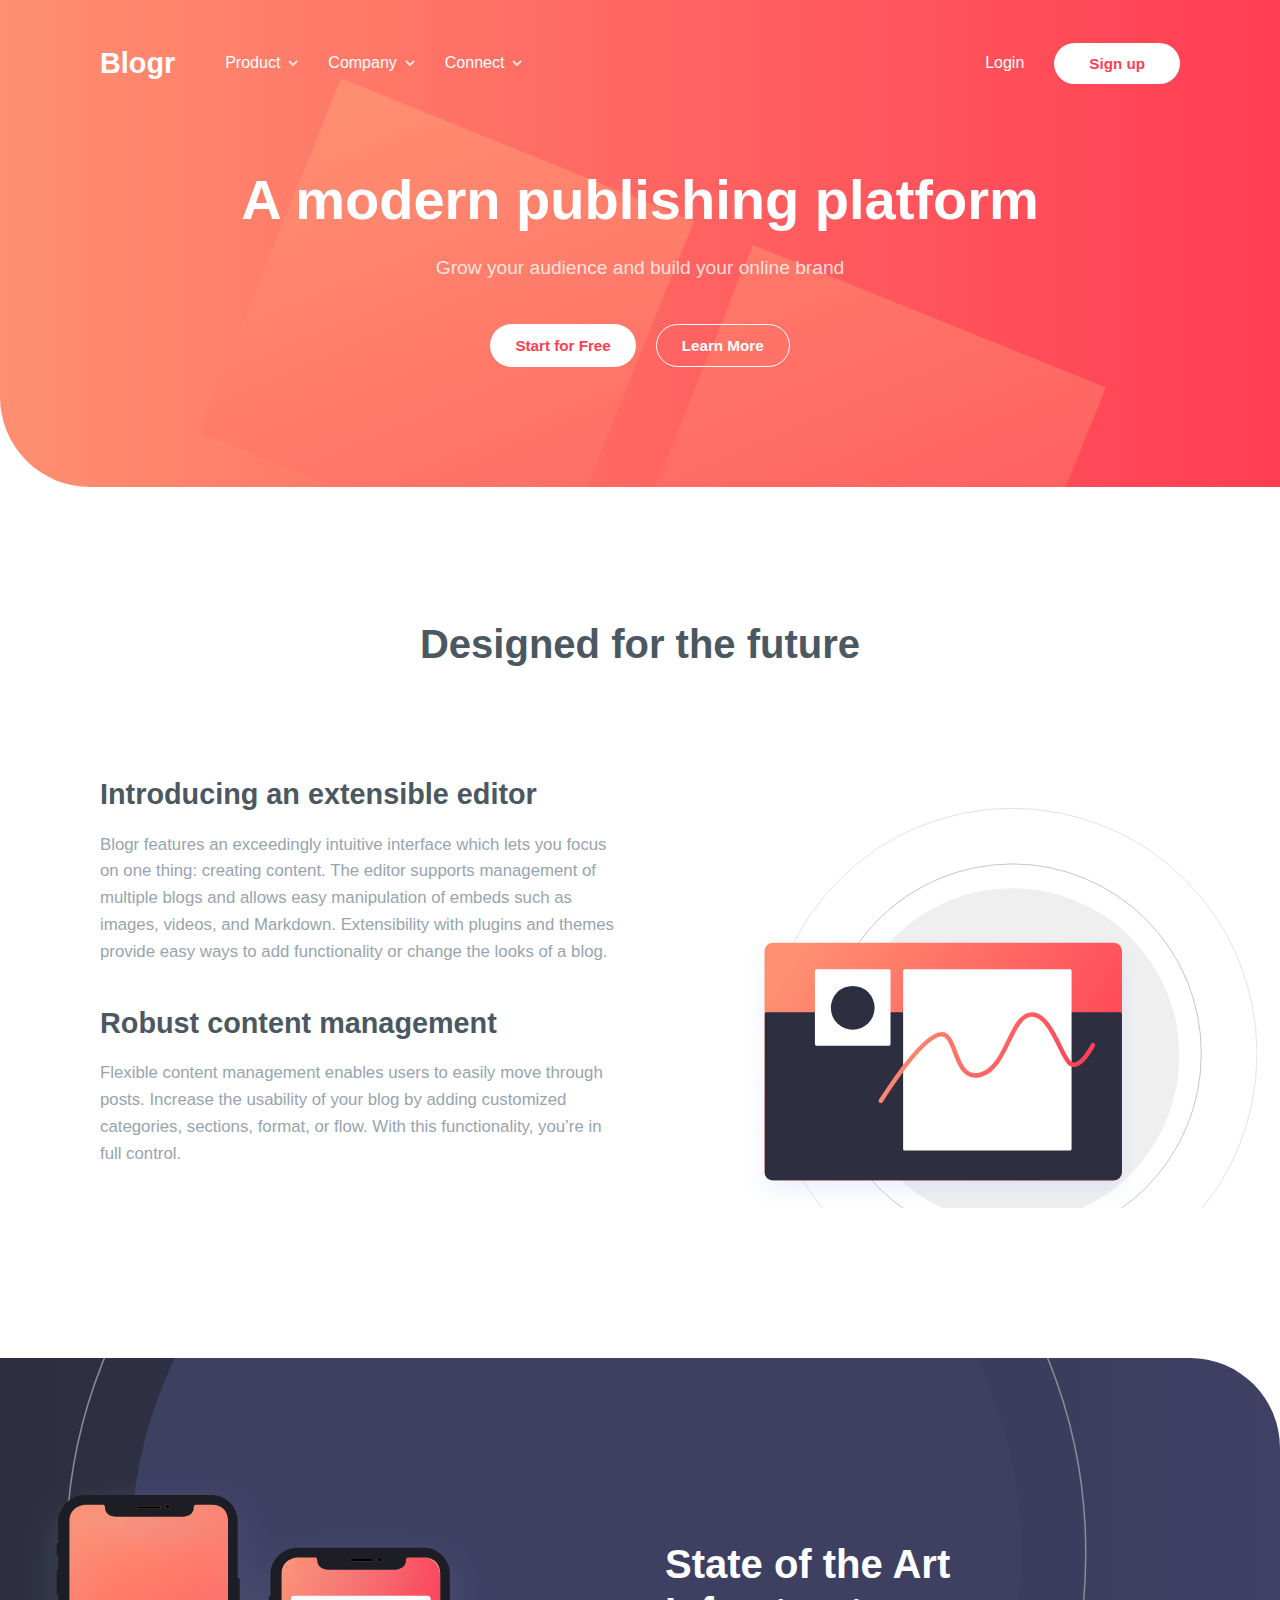
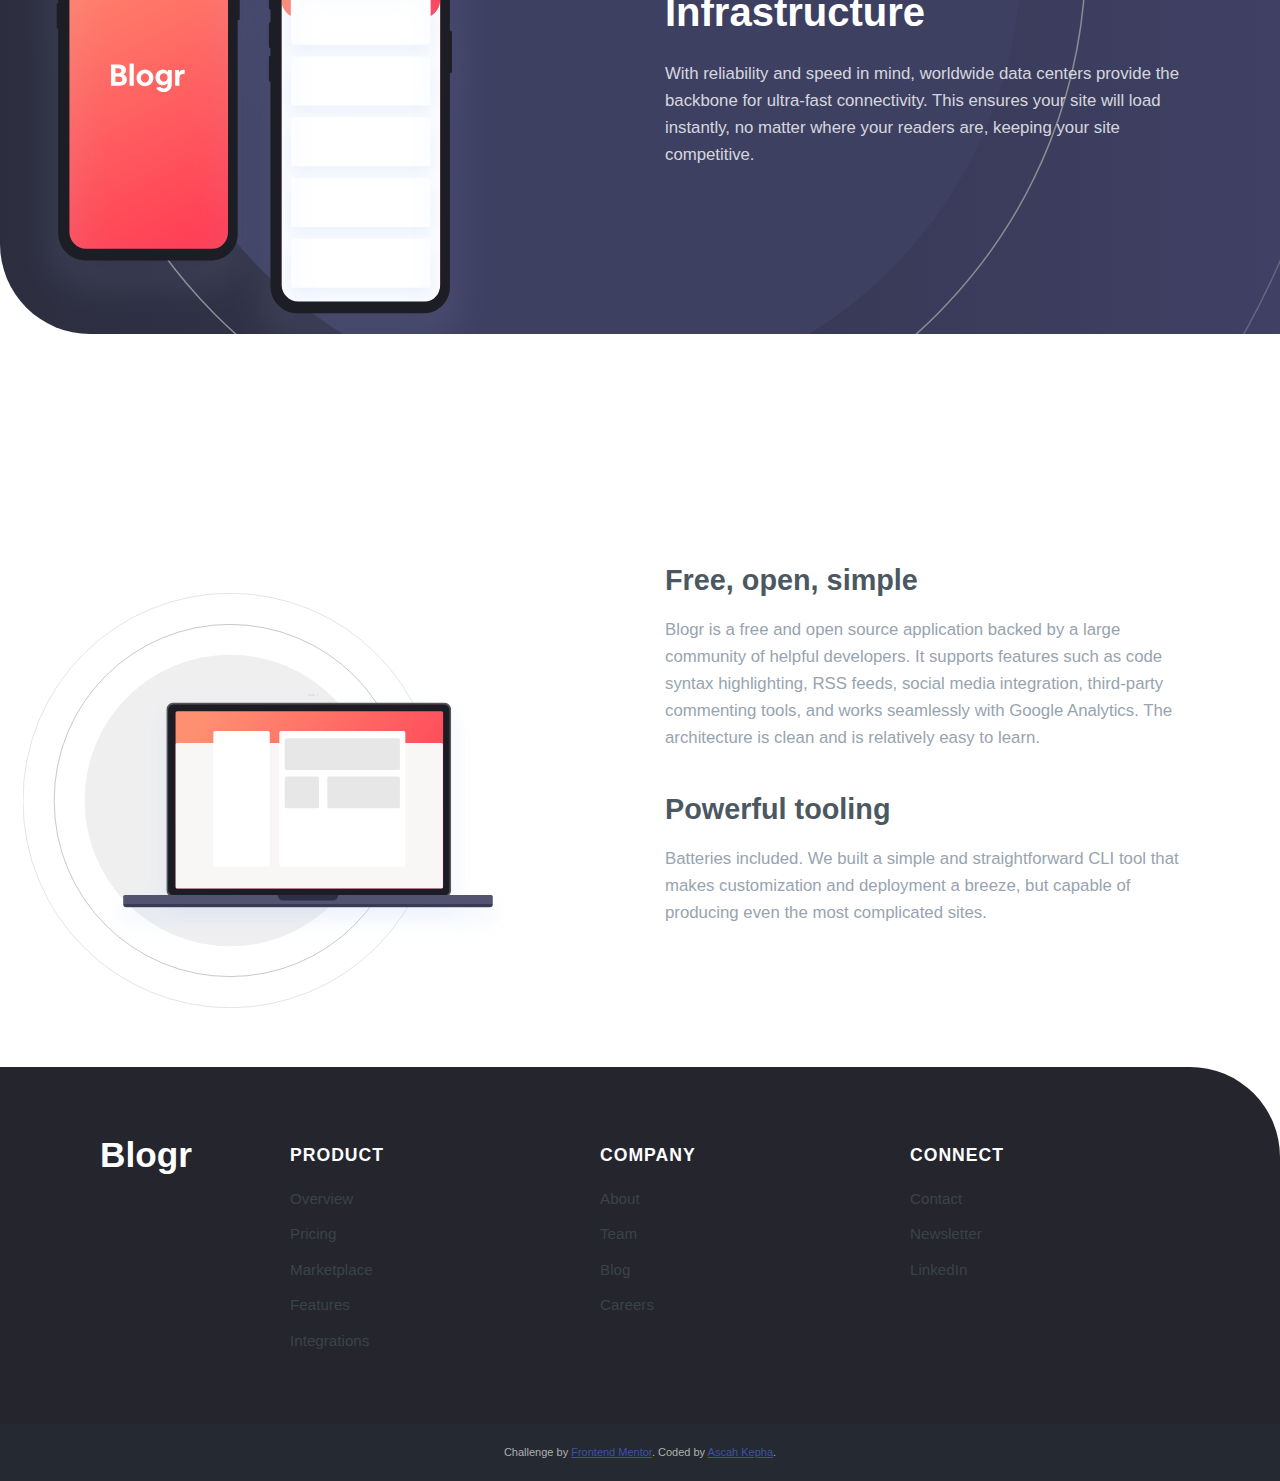
<file: index.html>
<!DOCTYPE html>
<html lang="en">
<head>
    <meta charset="UTF-8">
    <meta name="viewport" content="width=device-width, initial-scale=1.0">
    <link rel="icon" type="image/png" sizes="32x32" href="./images/favicon-32x32.png">
    <title>Frontend Mentor | Blogr</title>
    <link rel="stylesheet" href="blogpage.css">
    <style>
 
        .attribution { font-size: 11px; text-align: center; padding: 20px 0; background-color: #252932; color: #b0b0b0;}
        .attribution a { color: hsl(228, 45%, 44%); }
    </style>
</head>
<body>
    <div class="main-wrapper">
        <header class="section-one">
            <nav class="navigation-bar">
                <div class="logo">Blogr</div>
                <ul class="nav-links">
                    <li>
                        <a href="#">Product <img src="images/icon-arrow-light.svg" alt="arrow-light" class="arrow-icon"></a>
                    </li>
                    <li>
                        <a href="#">Company <img src="images/icon-arrow-light.svg" alt="arrow-light" class="arrow-icon"></a>
                    </li>
                    <li>
                        <a href="#">Connect <img src="images/icon-arrow-light.svg" alt="arrow-light" class="arrow-icon"></a>
                    </li>
                </ul>
                <div class="auth-buttons">
                    <a href="#" class="login-link">Login</a>
                    <button class="signup-button">Sign up</button>
                </div>
            </nav>

            <div class="hero-content">
                <h1>A modern publishing platform</h1>
                <p>Grow your audience and build your online brand</p>
                <div class="hero-buttons">
                    <button type="button" class="btn btn-primary">Start for Free</button>
                    <button type="button" class="btn btn-secondary">Learn More</button>
                </div>
            </div>

            <img src="images/bg-pattern-intro-desktop.svg" alt="Background Pattern" class="bg-pattern-intro-desktop">
        </header>

        <section class="section-two">
            <h2>Designed for the future</h2>
            <div class="content-row">
                <div class="left-text-content">
                    <h3>Introducing an extensible editor</h3>
                    <p>Blogr features an exceedingly intuitive interface which lets you focus on one thing: creating content.
                        The editor supports management of multiple blogs and allows easy manipulation of embeds such as images,
                        videos, and Markdown. Extensibility with plugins and themes provide easy ways to add functionality or
                        change the looks of a blog.</p>
                    <h3>Robust content management</h3>
                    <p>Flexible content management enables users to easily move through posts. Increase the usability of your blog
                        by adding customized categories, sections, format, or flow. With this functionality, you’re in full control.</p>
                </div>
                <div class="right-image-content">
                    <img src="images/illustration-editor-desktop.svg" alt="Editor Illustration" class="editor-illustration">
                    </div>
            </div>
        </section>

        <section class="section-three">
            <div class="phones-illustration">
                <img src="images/illustration-phones.svg" alt="Phones Illustration">
            </div>
            <div class="infrastructure-text">
                <h2>State of the Art Infrastructure</h2>
                <p>With reliability and speed in mind, worldwide data centers provide the backbone for ultra-fast connectivity.
                    This ensures your site will load instantly, no matter where your readers are, keeping your site competitive.</p>
            </div>
            <img src="images/bg-pattern-circles.svg" alt="Circles Pattern" class="bg-pattern-circles">
        </section>

        <section class="section-four">
            <div class="laptop-illustration">
                <img src="images/illustration-laptop-desktop.svg" alt="Laptop Illustration">
            </div>
            <div class="right-text-content">
                <h3>Free, open, simple</h3>
                <p>Blogr is a free and open source application backed by a large community of helpful developers. It supports
                    features such as code syntax highlighting, RSS feeds, social media integration, third-party commenting tools,
                    and works seamlessly with Google Analytics. The architecture is clean and is relatively easy to learn.</p>
                <h3>Powerful tooling</h3>
                <p>Batteries included. We built a simple and straightforward CLI tool that makes customization and deployment a breeze, but
                    capable of producing even the most complicated sites.</p>
            </div>
        </section>

        <footer class="footer-container">
            <div class="footer-logo">Blogr</div>

            <div class="footer-column">
                <h3 class="column-title">Product</h3>
                <ul>
                    <li><a href="#">Overview</a></li>
                    <li><a href="#">Pricing</a></li>
                    <li><a href="#">Marketplace</a></li>
                    <li><a href="#">Features</a></li>
                    <li><a href="#">Integrations</a></li>
                </ul>
            </div>

            <div class="footer-column">
                <h3 class="column-title">Company</h3>
                <ul>
                    <li><a href="#">About</a></li>
                    <li><a href="#">Team</a></li>
                    <li><a href="#">Blog</a></li>
                    <li><a href="#">Careers</a></li>
                </ul>
            </div>

            <div class="footer-column">
                <h3 class="column-title">Connect</h3>
                <ul>
                    <li><a href="#">Contact</a></li>
                    <li><a href="#">Newsletter</a></li>
                    <li><a href="#">LinkedIn</a></li>
                </ul>
            </div>
        </footer>
    </div>
    
    <div class="attribution">
        Challenge by <a href="https://www.frontendmentor.io?ref=challenge" target="_blank">Frontend Mentor</a>.
        Coded by <a href="#">Ascah Kepha</a>.
    </div>
</body>
</html>
</file>
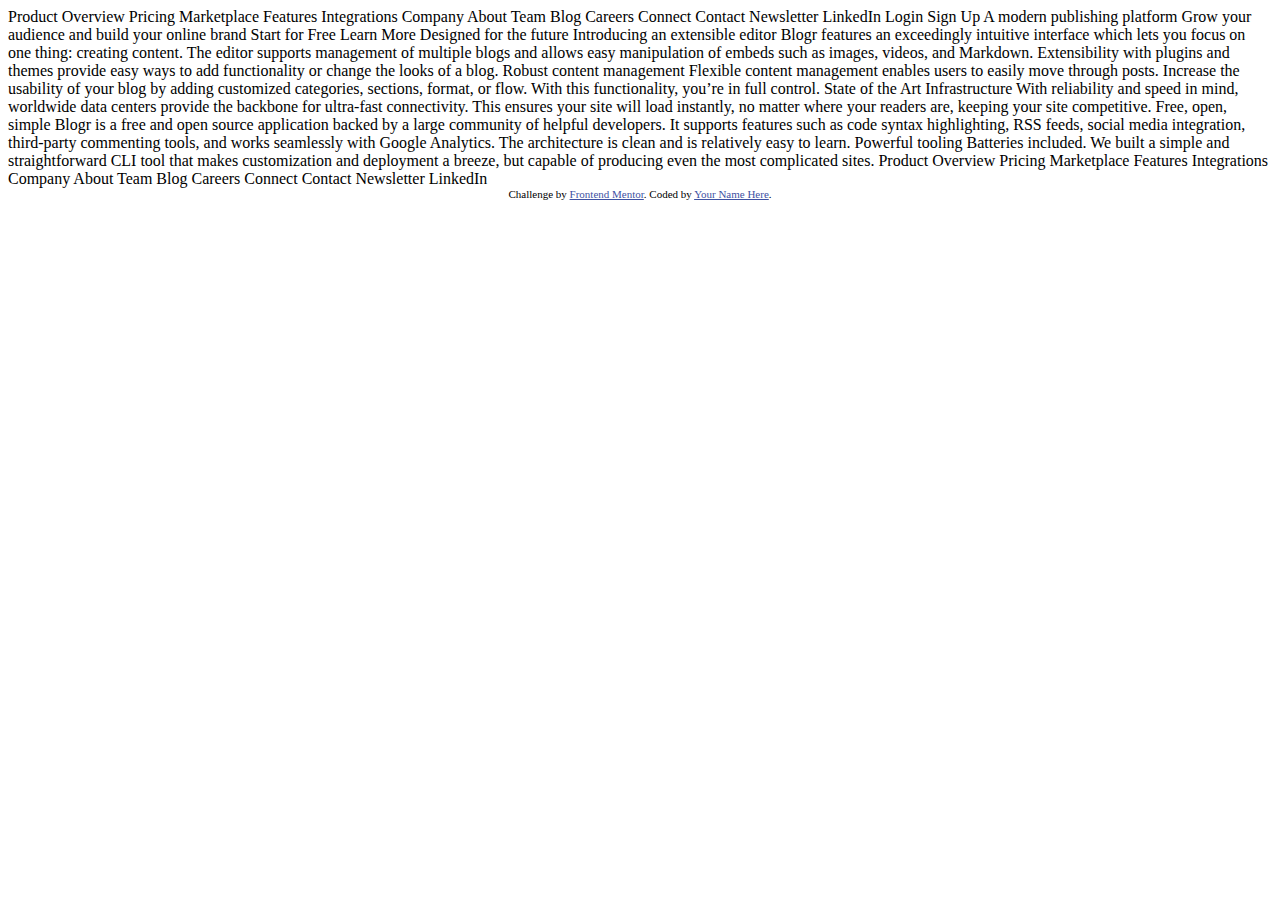
<file: blogr-landing-page-main/index.html>
<!DOCTYPE html>
<html lang="en">
<head>
  <meta charset="UTF-8">
  <meta name="viewport" content="width=device-width, initial-scale=1.0"> <!-- displays site properly based on user's device -->

  <link rel="icon" type="image/png" sizes="32x32" href="./images/favicon-32x32.png">
  
  <title>Frontend Mentor | [Blogr]</title>

  <!-- Feel free to remove these styles or customise in your own stylesheet 👍 -->
  <style>
    .attribution { font-size: 11px; text-align: center; }
    .attribution a { color: hsl(228, 45%, 44%); }
  </style>
</head>
<body>
  Product

  Overview
  Pricing
  Marketplace
  Features
  Integrations

  Company

  About
  Team
  Blog
  Careers

  Connect

  Contact
  Newsletter
  LinkedIn
  
  Login
  Sign Up

  A modern publishing platform
  Grow your audience and build your online brand

  Start for Free
  Learn More

  Designed for the future

  Introducing an extensible editor
  Blogr features an exceedingly intuitive interface which lets you focus on one thing: creating content. 
  The editor supports management of multiple blogs and allows easy manipulation of embeds such as images, 
  videos, and Markdown. Extensibility with plugins and themes provide easy ways to add functionality or 
  change the looks of a blog.

  Robust content management
  Flexible content management enables users to easily move through posts. Increase the usability of your blog 
  by adding customized categories, sections, format, or flow. With this functionality, you’re in full control.

  State of the Art Infrastructure
  With reliability and speed in mind, worldwide data centers provide the backbone for ultra-fast connectivity. 
  This ensures your site will load instantly, no matter where your readers are, keeping your site competitive.

  Free, open, simple
  Blogr is a free and open source application backed by a large community of helpful developers. It supports 
  features such as code syntax highlighting, RSS feeds, social media integration, third-party commenting tools, 
  and works seamlessly with Google Analytics. The architecture is clean and is relatively easy to learn.

  Powerful tooling
  Batteries included. We built a simple and straightforward CLI tool that makes customization and deployment a breeze, but
  capable of producing even the most complicated sites.

  Product

  Overview
  Pricing
  Marketplace
  Features
  Integrations

  Company

  About
  Team
  Blog
  Careers

  Connect
  
  Contact
  Newsletter
  LinkedIn

  <div class="attribution">
    Challenge by <a href="https://www.frontendmentor.io?ref=challenge" target="_blank">Frontend Mentor</a>. 
    Coded by <a href="#">Your Name Here</a>.
  </div>
</body>
</html>
</file>
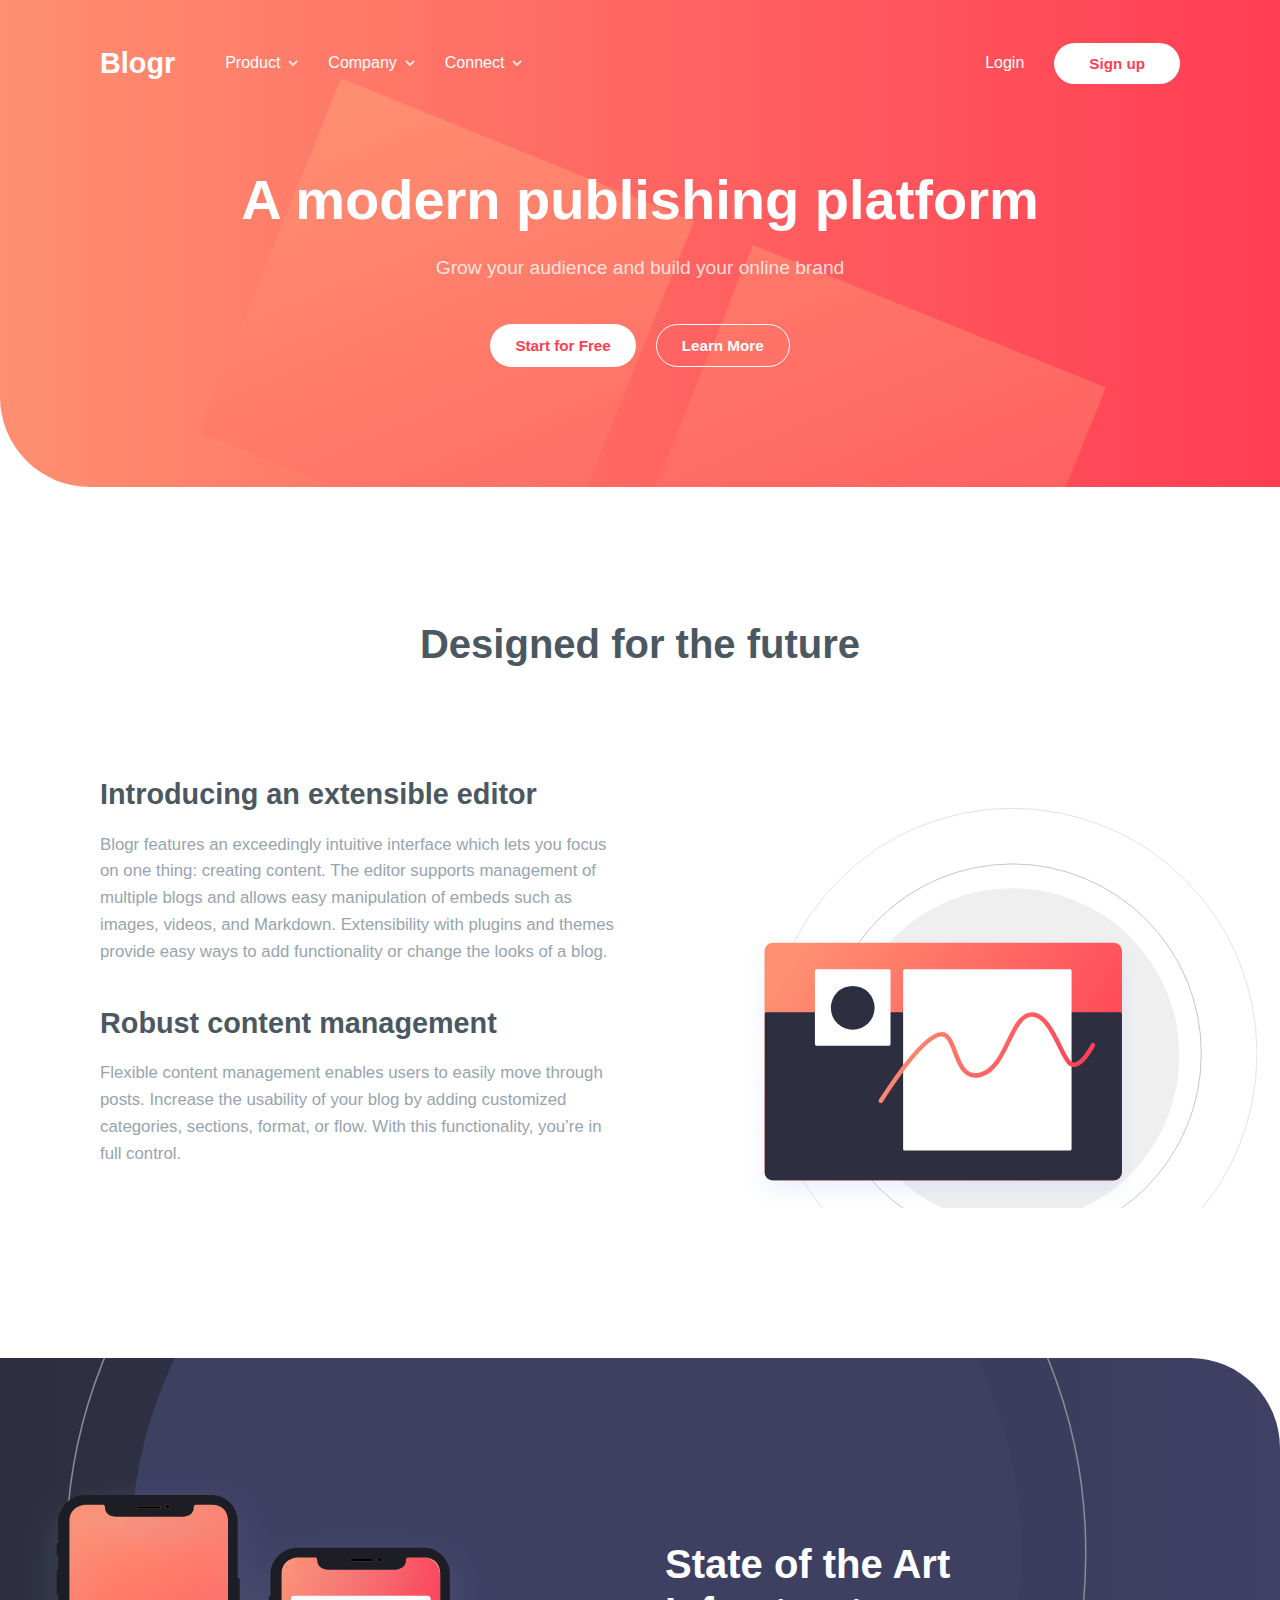
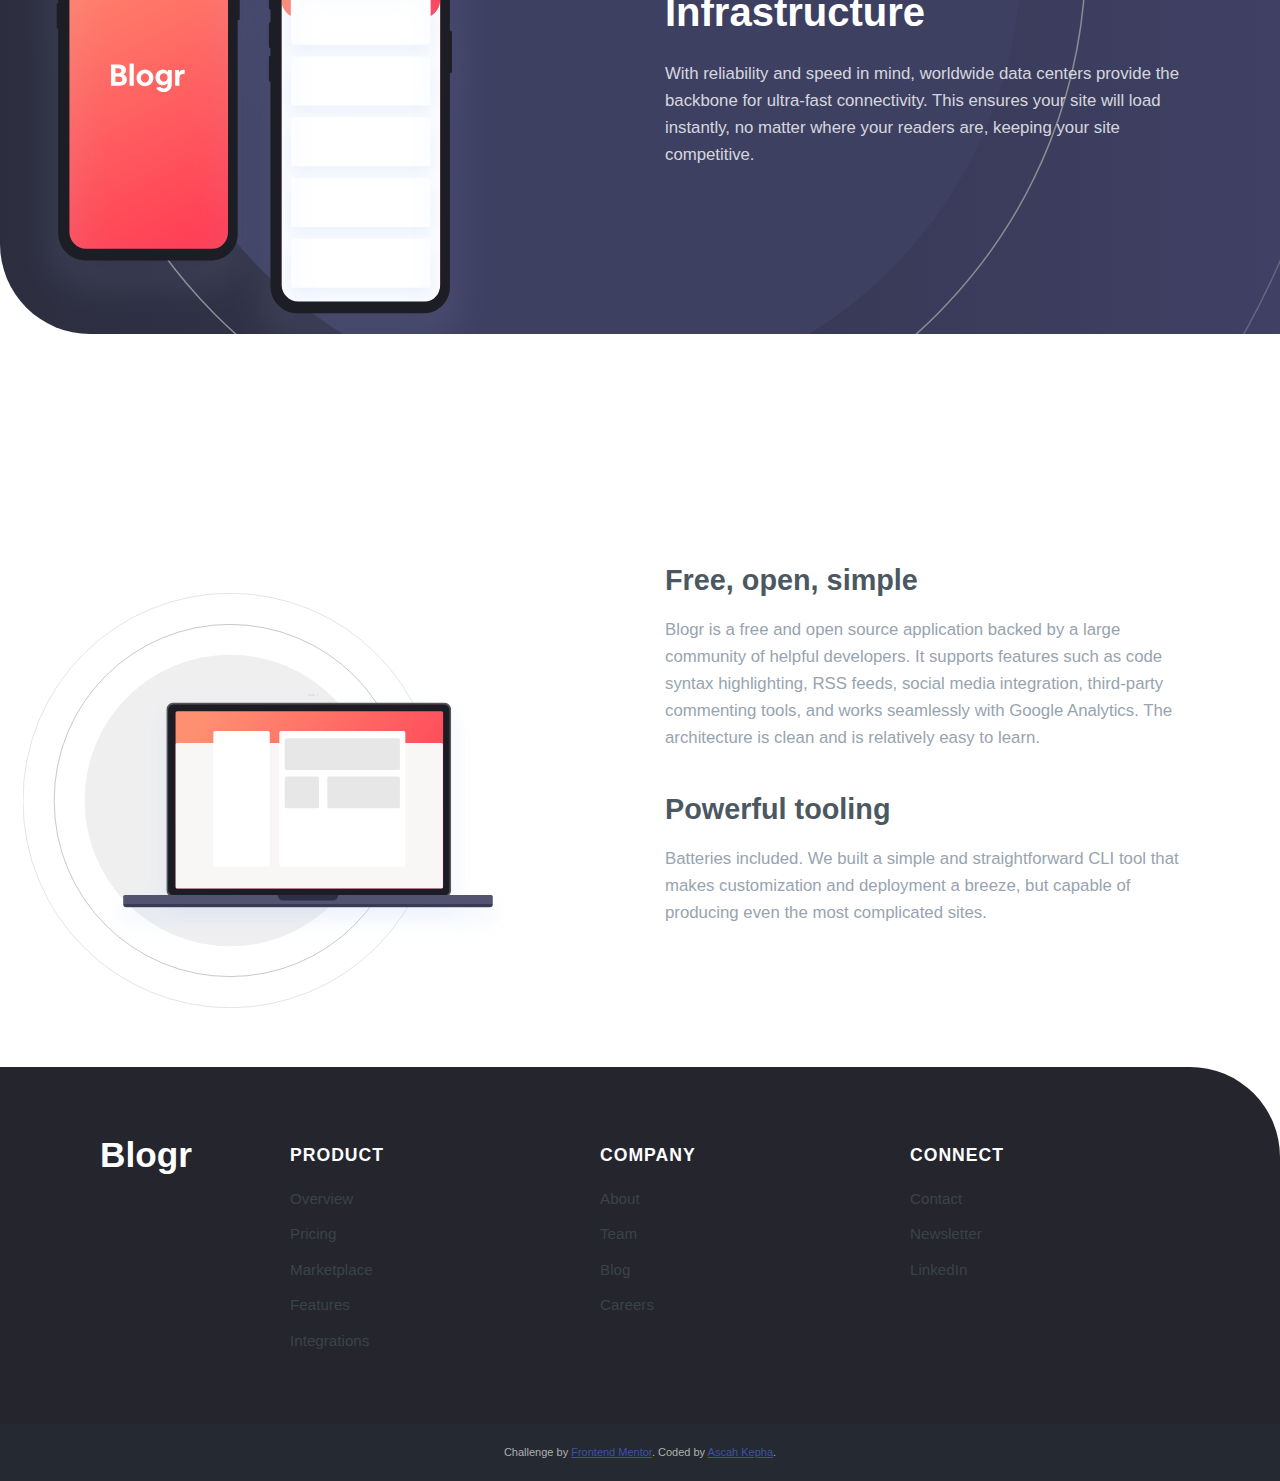
<file: blogr-landing-page-main/blogpage.html>
<!DOCTYPE html>
<html lang="en">
<head>
    <meta charset="UTF-8">
    <meta name="viewport" content="width=device-width, initial-scale=1.0">
    <link rel="icon" type="image/png" sizes="32x32" href="./images/favicon-32x32.png">
    <title>Frontend Mentor | Blogr</title>
    <link rel="stylesheet" href="blogpage.css">
    <style>
 
        .attribution { font-size: 11px; text-align: center; padding: 20px 0; background-color: #252932; color: #b0b0b0;}
        .attribution a { color: hsl(228, 45%, 44%); }
    </style>
</head>
<body>
    <div class="main-wrapper">
        <header class="section-one">
            <nav class="navigation-bar">
                <div class="logo">Blogr</div>
                <ul class="nav-links">
                    <li>
                        <a href="#">Product <img src="images/icon-arrow-light.svg" alt="arrow-light" class="arrow-icon"></a>
                    </li>
                    <li>
                        <a href="#">Company <img src="images/icon-arrow-light.svg" alt="arrow-light" class="arrow-icon"></a>
                    </li>
                    <li>
                        <a href="#">Connect <img src="images/icon-arrow-light.svg" alt="arrow-light" class="arrow-icon"></a>
                    </li>
                </ul>
                <div class="auth-buttons">
                    <a href="#" class="login-link">Login</a>
                    <button class="signup-button">Sign up</button>
                </div>
            </nav>

            <div class="hero-content">
                <h1>A modern publishing platform</h1>
                <p>Grow your audience and build your online brand</p>
                <div class="hero-buttons">
                    <button type="button" class="btn btn-primary">Start for Free</button>
                    <button type="button" class="btn btn-secondary">Learn More</button>
                </div>
            </div>

            <img src="images/bg-pattern-intro-desktop.svg" alt="Background Pattern" class="bg-pattern-intro-desktop">
        </header>

        <section class="section-two">
            <h2>Designed for the future</h2>
            <div class="content-row">
                <div class="left-text-content">
                    <h3>Introducing an extensible editor</h3>
                    <p>Blogr features an exceedingly intuitive interface which lets you focus on one thing: creating content.
                        The editor supports management of multiple blogs and allows easy manipulation of embeds such as images,
                        videos, and Markdown. Extensibility with plugins and themes provide easy ways to add functionality or
                        change the looks of a blog.</p>
                    <h3>Robust content management</h3>
                    <p>Flexible content management enables users to easily move through posts. Increase the usability of your blog
                        by adding customized categories, sections, format, or flow. With this functionality, you’re in full control.</p>
                </div>
                <div class="right-image-content">
                    <img src="images/illustration-editor-desktop.svg" alt="Editor Illustration" class="editor-illustration">
                    </div>
            </div>
        </section>

        <section class="section-three">
            <div class="phones-illustration">
                <img src="images/illustration-phones.svg" alt="Phones Illustration">
            </div>
            <div class="infrastructure-text">
                <h2>State of the Art Infrastructure</h2>
                <p>With reliability and speed in mind, worldwide data centers provide the backbone for ultra-fast connectivity.
                    This ensures your site will load instantly, no matter where your readers are, keeping your site competitive.</p>
            </div>
            <img src="images/bg-pattern-circles.svg" alt="Circles Pattern" class="bg-pattern-circles">
        </section>

        <section class="section-four">
            <div class="laptop-illustration">
                <img src="images/illustration-laptop-desktop.svg" alt="Laptop Illustration">
            </div>
            <div class="right-text-content">
                <h3>Free, open, simple</h3>
                <p>Blogr is a free and open source application backed by a large community of helpful developers. It supports
                    features such as code syntax highlighting, RSS feeds, social media integration, third-party commenting tools,
                    and works seamlessly with Google Analytics. The architecture is clean and is relatively easy to learn.</p>
                <h3>Powerful tooling</h3>
                <p>Batteries included. We built a simple and straightforward CLI tool that makes customization and deployment a breeze, but
                    capable of producing even the most complicated sites.</p>
            </div>
        </section>

        <footer class="footer-container">
            <div class="footer-logo">Blogr</div>

            <div class="footer-column">
                <h3 class="column-title">Product</h3>
                <ul>
                    <li><a href="#">Overview</a></li>
                    <li><a href="#">Pricing</a></li>
                    <li><a href="#">Marketplace</a></li>
                    <li><a href="#">Features</a></li>
                    <li><a href="#">Integrations</a></li>
                </ul>
            </div>

            <div class="footer-column">
                <h3 class="column-title">Company</h3>
                <ul>
                    <li><a href="#">About</a></li>
                    <li><a href="#">Team</a></li>
                    <li><a href="#">Blog</a></li>
                    <li><a href="#">Careers</a></li>
                </ul>
            </div>

            <div class="footer-column">
                <h3 class="column-title">Connect</h3>
                <ul>
                    <li><a href="#">Contact</a></li>
                    <li><a href="#">Newsletter</a></li>
                    <li><a href="#">LinkedIn</a></li>
                </ul>
            </div>
        </footer>
    </div>
    
    <div class="attribution">
        Challenge by <a href="https://www.frontendmentor.io?ref=challenge" target="_blank">Frontend Mentor</a>.
        Coded by <a href="#">Ascah Kepha</a>.
    </div>
</body>
</html>
</file>
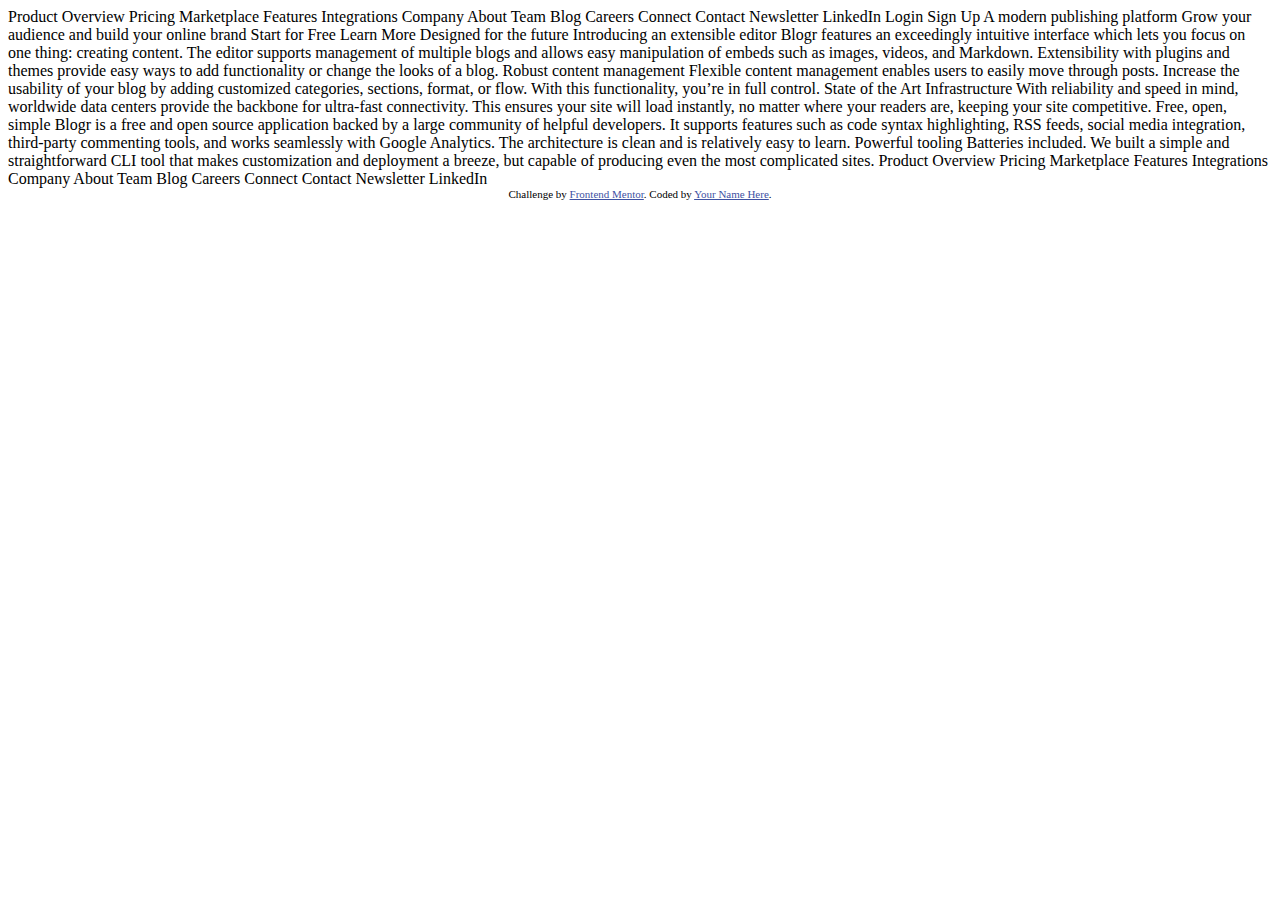
<file: blogr-landing-page-main/index1.html>
<!DOCTYPE html>
<html lang="en">
<head>
  <meta charset="UTF-8">
  <meta name="viewport" content="width=device-width, initial-scale=1.0"> <!-- displays site properly based on user's device -->

  <link rel="icon" type="image/png" sizes="32x32" href="./images/favicon-32x32.png">
  
  <title>Frontend Mentor | [Blogr]</title>

  <!-- Feel free to remove these styles or customise in your own stylesheet 👍 -->
  <style>
    .attribution { font-size: 11px; text-align: center; }
    .attribution a { color: hsl(228, 45%, 44%); }
  </style>
</head>
<body>
  Product

  Overview
  Pricing
  Marketplace
  Features
  Integrations

  Company

  About
  Team
  Blog
  Careers

  Connect

  Contact
  Newsletter
  LinkedIn
  
  Login
  Sign Up

  A modern publishing platform
  Grow your audience and build your online brand

  Start for Free
  Learn More

  Designed for the future

  Introducing an extensible editor
  Blogr features an exceedingly intuitive interface which lets you focus on one thing: creating content. 
  The editor supports management of multiple blogs and allows easy manipulation of embeds such as images, 
  videos, and Markdown. Extensibility with plugins and themes provide easy ways to add functionality or 
  change the looks of a blog.

  Robust content management
  Flexible content management enables users to easily move through posts. Increase the usability of your blog 
  by adding customized categories, sections, format, or flow. With this functionality, you’re in full control.

  State of the Art Infrastructure
  With reliability and speed in mind, worldwide data centers provide the backbone for ultra-fast connectivity. 
  This ensures your site will load instantly, no matter where your readers are, keeping your site competitive.

  Free, open, simple
  Blogr is a free and open source application backed by a large community of helpful developers. It supports 
  features such as code syntax highlighting, RSS feeds, social media integration, third-party commenting tools, 
  and works seamlessly with Google Analytics. The architecture is clean and is relatively easy to learn.

  Powerful tooling
  Batteries included. We built a simple and straightforward CLI tool that makes customization and deployment a breeze, but
  capable of producing even the most complicated sites.

  Product

  Overview
  Pricing
  Marketplace
  Features
  Integrations

  Company

  About
  Team
  Blog
  Careers

  Connect
  
  Contact
  Newsletter
  LinkedIn

  <div class="attribution">
    Challenge by <a href="https://www.frontendmentor.io?ref=challenge" target="_blank">Frontend Mentor</a>. 
    Coded by <a href="#">Your Name Here</a>.
  </div>
</body>
</html>
</file>
<file: blogpage.css>
:root {
    --primary-gradient-start: hsl(13, 100%, 72%);
    --primary-gradient-end: hsl(353, 100%, 62%);
    --secondary-gradient-start: hsl(237, 17%, 21%);
    --secondary-gradient-end: hsl(237, 23%, 32%);
    --dark-text: hsl(207, 13%, 34%);
    --light-text: hsl(207, 13%, 64%);
    --footer-bg: hsl(240, 10%, 16%);
    --footer-link: hsl(207, 13%, 26%);
}

*, *::before, *::after { box-sizing: border-box; }

body { margin: 0; font-family: 'Overpass', sans-serif; line-height: 1.6; overflow-x: hidden; }

h1, h2, h3 { font-family: 'Overpass', sans-serif; line-height: 1.2; font-weight: 600; }
p { font-size: 1rem; color: var(--light-text); }
ul { list-style: none; padding: 0; margin: 0; }
a { text-decoration: none; color: inherit; }
button { font-family: 'Ubuntu', sans-serif; border: none; cursor: pointer; padding: 12px 25px; border-radius: 30px; font-weight: 700; font-size: 0.95rem; white-space: nowrap; }

.main-wrapper { max-width: 1440px; margin: 0 auto; position: relative; }

.section-one {
    background: linear-gradient(to right, var(--primary-gradient-start), var(--primary-gradient-end));
    border-bottom-left-radius: 90px;
    position: relative; overflow: hidden; padding: 40px 100px 120px; color: white; text-align: center;
}
.section-one .bg-pattern-intro-desktop { position: absolute; top: -150px; left: -200px; width: 120%; z-index: 0; }

.navigation-bar { display: flex; justify-content: space-between; align-items: center; position: relative; z-index: 1; }
.navigation-bar .logo { font-size: 1.8em; font-weight: 700; }
.navigation-bar .nav-links { display: flex; margin-left: 50px; flex-grow: 1; }
.navigation-bar .nav-links li { margin-right: 30px; }
.navigation-bar .nav-links a { display: flex; align-items: center; font-size: 1em; }
.navigation-bar .nav-links .arrow-icon { margin-left: 8px; }

.auth-buttons { display: flex; align-items: center; }
.auth-buttons .login-link { margin-right: 30px; }
.auth-buttons .signup-button { background-color: white; color: var(--primary-gradient-end); padding: 12px 35px; }

.hero-content { position: relative; z-index: 1; margin-top: 80px; }
.hero-content h1 { font-size: 3.5em; margin-bottom: 20px; }
.hero-content p { font-size: 1.2em; color: rgba(255, 255, 255, 0.8); margin-bottom: 40px; }
.hero-buttons { display: flex; justify-content: center; gap: 20px; }
.hero-buttons .btn-primary { background-color: white; color: var(--primary-gradient-end); }
.hero-buttons .btn-secondary { background-color: transparent; color: white; border: 1px solid white; }

.section-two { padding: 100px 100px 0; background-color: white; text-align: center; position: relative; overflow: hidden; }
.section-two h2 { font-size: 2.5em; color: var(--dark-text); margin-bottom: 80px; }
.section-two .content-row { display: flex; align-items: center; text-align: left; margin-top: 50px; }
.section-two .left-text-content { flex: 1; padding-right: 50px; }
.section-two .left-text-content h3 { font-size: 1.8em; color: var(--dark-text); margin-bottom: 20px; }
.section-two .left-text-content p { font-size: 1.05em; margin-bottom: 40px; }
.section-two .right-image-content { flex: 1; transform: translateX(15%); margin-bottom: -150px; z-index: 1; }
.section-two .editor-illustration { width: 100%; display: block; }

.section-three {
    background: linear-gradient(to right, var(--secondary-gradient-start), var(--secondary-gradient-end));
    border-top-right-radius: 90px; border-bottom-left-radius: 90px; color: white;
    padding: 120px 100px; display: flex; align-items: center; position: relative; overflow: hidden; margin-top: 150px;
}
.section-three .bg-pattern-circles { position: absolute; top: -100%; left: -15%; width: 120%; z-index: 0; pointer-events: none; }
.section-three .phones-illustration { flex: 1; display: flex; justify-content: center; position: relative; z-index: 1; transform: translateX(-20%); margin-bottom: -150px; }
.section-three .phones-illustration img { width: 90%; display: block; }
.section-three .infrastructure-text { flex: 1; text-align: left; padding-left: 50px; position: relative; z-index: 1; }
.section-three .infrastructure-text h2 { font-size: 2.5em; color: white; margin-bottom: 25px; }
.section-three .infrastructure-text p { font-size: 1.05em; color: rgba(255, 255, 255, 0.8); }

.section-four { padding: 100px 100px; background-color: white; display: flex; align-items: center; text-align: left; margin-top: 100px; }
.section-four .laptop-illustration { flex: 1; display: flex; justify-content: center; transform: translateX(-15%); margin-bottom: -100px; z-index: 1; }
.section-four .laptop-illustration img { width: 100%; display: block; }
.section-four .right-text-content { flex: 1; padding-left: 50px; }
.section-four .right-text-content h3 { font-size: 1.8em; color: var(--dark-text); margin-bottom: 20px; }
.section-four .right-text-content p { font-size: 1.05em; margin-bottom: 40px; }

.footer-container {
    display: flex; justify-content: space-around; align-items: flex-start;
    background-color: var(--footer-bg); color: #e0e0e0;
    padding: 60px 100px; flex-wrap: wrap; gap: 40px; border-top-right-radius: 90px;
}
.footer-logo { font-family: 'Ubuntu', sans-serif; font-size: 2.2em; font-weight: 700; color: white; min-width: 150px; text-align: left; }
.footer-column { flex: 1; min-width: 150px; text-align: left; }
.column-title { font-size: 1.1em; color: white; margin-bottom: 20px; text-transform: uppercase; letter-spacing: 1px; font-weight: 600; }
.footer-column ul li { margin-bottom: 10px; }
.footer-column ul li a { color: var(--footer-link); font-size: 0.95em; }

.attribution { font-size: 11px; text-align: center; padding: 20px 0; background-color: var(--footer-bg); color: var(--footer-link); }
.attribution a { color: hsl(228, 45%, 44%); text-decoration: underline; }

@media (max-width: 768px) {
    .section-one, .navigation-bar, .hero-content, .section-two, .section-three, .section-four, .footer-container {
        padding-left: 20px; padding-right: 20px;
        flex-direction: column;
        text-align: center;
        align-items: center;
    }

    h1 { font-size: 2.5em; }
    h2 { font-size: 2em; }
    h3 { font-size: 1.5em; }
    p { font-size: 0.95em; }

    .navigation-bar { align-items: center; }
    .navigation-bar .nav-links, .auth-buttons {
        width: 100%; margin-left: 0; margin-top: 20px;
        flex-direction: column; gap: 15px;
    }
    .navigation-bar .nav-links li, .auth-buttons .login-link { margin-right: 0; }
    .hero-buttons { flex-direction: column; gap: 15px; }

    .section-two .content-row, .section-three, .section-four {
        flex-direction: column; gap: 40px;
    }
    .section-two .left-text-content, .section-two .right-image-content,
    .section-three .phones-illustration, .section-three .infrastructure-text,
    .section-four .laptop-illustration, .section-four .right-text-content {
        max-width: 100%; padding: 0; transform: none; margin-bottom: 0;
    }
    .section-three .phones-illustration { order: -1; }

    .footer-logo, .footer-column { min-width: unset; width: 100%; }
    .footer-column .column-title { margin-top: 30px; }
}
</file>
<file: blogr-landing-page-main/blogpage.css>
:root {
    --primary-gradient-start: hsl(13, 100%, 72%);
    --primary-gradient-end: hsl(353, 100%, 62%);
    --secondary-gradient-start: hsl(237, 17%, 21%);
    --secondary-gradient-end: hsl(237, 23%, 32%);
    --dark-text: hsl(207, 13%, 34%);
    --light-text: hsl(207, 13%, 64%);
    --footer-bg: hsl(240, 10%, 16%);
    --footer-link: hsl(207, 13%, 26%);
}

*, *::before, *::after { box-sizing: border-box; }

body { margin: 0; font-family: 'Overpass', sans-serif; line-height: 1.6; overflow-x: hidden; }

h1, h2, h3 { font-family: 'Overpass', sans-serif; line-height: 1.2; font-weight: 600; }
p { font-size: 1rem; color: var(--light-text); }
ul { list-style: none; padding: 0; margin: 0; }
a { text-decoration: none; color: inherit; }
button { font-family: 'Ubuntu', sans-serif; border: none; cursor: pointer; padding: 12px 25px; border-radius: 30px; font-weight: 700; font-size: 0.95rem; white-space: nowrap; }

.main-wrapper { max-width: 1440px; margin: 0 auto; position: relative; }

.section-one {
    background: linear-gradient(to right, var(--primary-gradient-start), var(--primary-gradient-end));
    border-bottom-left-radius: 90px;
    position: relative; overflow: hidden; padding: 40px 100px 120px; color: white; text-align: center;
}
.section-one .bg-pattern-intro-desktop { position: absolute; top: -150px; left: -200px; width: 120%; z-index: 0; }

.navigation-bar { display: flex; justify-content: space-between; align-items: center; position: relative; z-index: 1; }
.navigation-bar .logo { font-size: 1.8em; font-weight: 700; }
.navigation-bar .nav-links { display: flex; margin-left: 50px; flex-grow: 1; }
.navigation-bar .nav-links li { margin-right: 30px; }
.navigation-bar .nav-links a { display: flex; align-items: center; font-size: 1em; }
.navigation-bar .nav-links .arrow-icon { margin-left: 8px; }

.auth-buttons { display: flex; align-items: center; }
.auth-buttons .login-link { margin-right: 30px; }
.auth-buttons .signup-button { background-color: white; color: var(--primary-gradient-end); padding: 12px 35px; }

.hero-content { position: relative; z-index: 1; margin-top: 80px; }
.hero-content h1 { font-size: 3.5em; margin-bottom: 20px; }
.hero-content p { font-size: 1.2em; color: rgba(255, 255, 255, 0.8); margin-bottom: 40px; }
.hero-buttons { display: flex; justify-content: center; gap: 20px; }
.hero-buttons .btn-primary { background-color: white; color: var(--primary-gradient-end); }
.hero-buttons .btn-secondary { background-color: transparent; color: white; border: 1px solid white; }

.section-two { padding: 100px 100px 0; background-color: white; text-align: center; position: relative; overflow: hidden; }
.section-two h2 { font-size: 2.5em; color: var(--dark-text); margin-bottom: 80px; }
.section-two .content-row { display: flex; align-items: center; text-align: left; margin-top: 50px; }
.section-two .left-text-content { flex: 1; padding-right: 50px; }
.section-two .left-text-content h3 { font-size: 1.8em; color: var(--dark-text); margin-bottom: 20px; }
.section-two .left-text-content p { font-size: 1.05em; margin-bottom: 40px; }
.section-two .right-image-content { flex: 1; transform: translateX(15%); margin-bottom: -150px; z-index: 1; }
.section-two .editor-illustration { width: 100%; display: block; }

.section-three {
    background: linear-gradient(to right, var(--secondary-gradient-start), var(--secondary-gradient-end));
    border-top-right-radius: 90px; border-bottom-left-radius: 90px; color: white;
    padding: 120px 100px; display: flex; align-items: center; position: relative; overflow: hidden; margin-top: 150px;
}
.section-three .bg-pattern-circles { position: absolute; top: -100%; left: -15%; width: 120%; z-index: 0; pointer-events: none; }
.section-three .phones-illustration { flex: 1; display: flex; justify-content: center; position: relative; z-index: 1; transform: translateX(-20%); margin-bottom: -150px; }
.section-three .phones-illustration img { width: 90%; display: block; }
.section-three .infrastructure-text { flex: 1; text-align: left; padding-left: 50px; position: relative; z-index: 1; }
.section-three .infrastructure-text h2 { font-size: 2.5em; color: white; margin-bottom: 25px; }
.section-three .infrastructure-text p { font-size: 1.05em; color: rgba(255, 255, 255, 0.8); }

.section-four { padding: 100px 100px; background-color: white; display: flex; align-items: center; text-align: left; margin-top: 100px; }
.section-four .laptop-illustration { flex: 1; display: flex; justify-content: center; transform: translateX(-15%); margin-bottom: -100px; z-index: 1; }
.section-four .laptop-illustration img { width: 100%; display: block; }
.section-four .right-text-content { flex: 1; padding-left: 50px; }
.section-four .right-text-content h3 { font-size: 1.8em; color: var(--dark-text); margin-bottom: 20px; }
.section-four .right-text-content p { font-size: 1.05em; margin-bottom: 40px; }

.footer-container {
    display: flex; justify-content: space-around; align-items: flex-start;
    background-color: var(--footer-bg); color: #e0e0e0;
    padding: 60px 100px; flex-wrap: wrap; gap: 40px; border-top-right-radius: 90px;
}
.footer-logo { font-family: 'Ubuntu', sans-serif; font-size: 2.2em; font-weight: 700; color: white; min-width: 150px; text-align: left; }
.footer-column { flex: 1; min-width: 150px; text-align: left; }
.column-title { font-size: 1.1em; color: white; margin-bottom: 20px; text-transform: uppercase; letter-spacing: 1px; font-weight: 600; }
.footer-column ul li { margin-bottom: 10px; }
.footer-column ul li a { color: var(--footer-link); font-size: 0.95em; }

.attribution { font-size: 11px; text-align: center; padding: 20px 0; background-color: var(--footer-bg); color: var(--footer-link); }
.attribution a { color: hsl(228, 45%, 44%); text-decoration: underline; }

@media (max-width: 768px) {
    .section-one, .navigation-bar, .hero-content, .section-two, .section-three, .section-four, .footer-container {
        padding-left: 20px; padding-right: 20px;
        flex-direction: column;
        text-align: center;
        align-items: center;
    }

    h1 { font-size: 2.5em; }
    h2 { font-size: 2em; }
    h3 { font-size: 1.5em; }
    p { font-size: 0.95em; }

    .navigation-bar { align-items: center; }
    .navigation-bar .nav-links, .auth-buttons {
        width: 100%; margin-left: 0; margin-top: 20px;
        flex-direction: column; gap: 15px;
    }
    .navigation-bar .nav-links li, .auth-buttons .login-link { margin-right: 0; }
    .hero-buttons { flex-direction: column; gap: 15px; }

    .section-two .content-row, .section-three, .section-four {
        flex-direction: column; gap: 40px;
    }
    .section-two .left-text-content, .section-two .right-image-content,
    .section-three .phones-illustration, .section-three .infrastructure-text,
    .section-four .laptop-illustration, .section-four .right-text-content {
        max-width: 100%; padding: 0; transform: none; margin-bottom: 0;
    }
    .section-three .phones-illustration { order: -1; }

    .footer-logo, .footer-column { min-width: unset; width: 100%; }
    .footer-column .column-title { margin-top: 30px; }
}
</file>
